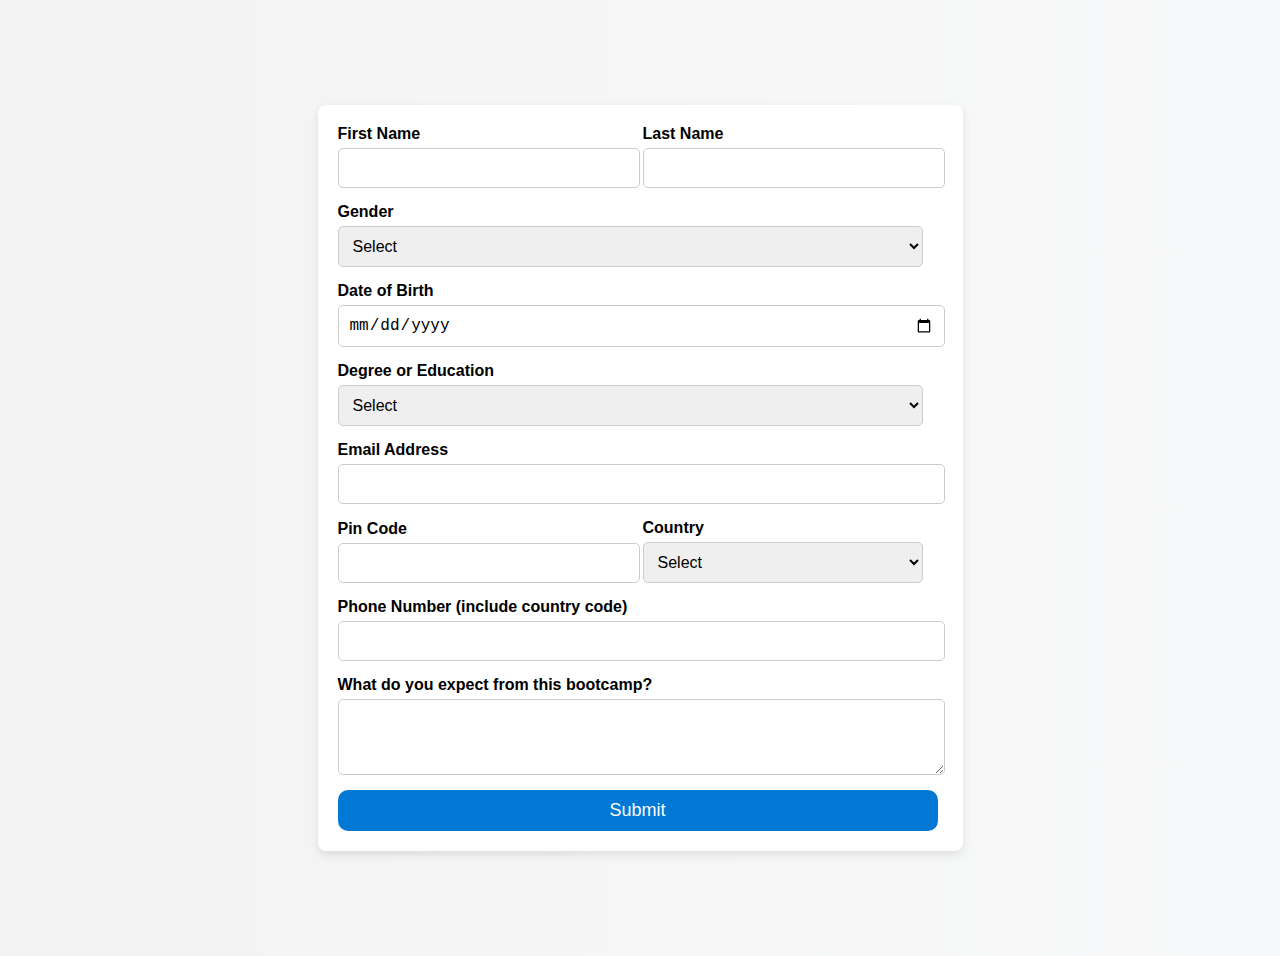
<file: form.html>
<!DOCTYPE html>
<html lang="en">
<head>
    <meta charset="UTF-8">
    <meta name="viewport" content="width=device-width, initial-scale=1.0">
    <title>Responsive Form</title>
    <style>
        body {
            font-family: Arial, sans-serif;
            background: linear-gradient(to right, #f3f3f3, #f8f9fa);
            display: flex;
            justify-content: center;
            align-items: center;
            height: 100vh;
            padding: 20px;
        }
        .form-container {
            background: white;
            padding: 20px;
            border-radius: 8px;
            box-shadow: 0px 4px 10px rgba(0, 0, 0, 0.1);
            width: 100%;
            max-width: 600px;
            padding-right: 25px;
        }
        .form-group {
            margin: auto;
            padding-right: 15px;
            margin-bottom: 15px;
            display: flex;
            flex-direction: column;
        }
        label {
            font-weight: bold;
            margin-bottom: 5px;
        }
        input, select, textarea {
            width: 100%;
            padding: 10px;
            border: 1px solid #ccc;
            border-radius: 5px;
            font-size: 16px;
        }
        input:focus, select:focus, textarea:focus {
            border-color: #0078D4;
            outline: none;
        }
        .submit-btn {
            width: 100%;
            background-color: #0078D4;
            color: white;
            border: none;
            padding: 10px;
            font-size: 18px;
            border-radius: 5px;
            cursor: pointer;
            transition: background 0.3s;
            border-radius: 10px;
        }
        .submit-btn:hover {
            background-color: #005ea6;
        }
        .form-row {
            display: flex;
            gap: 10px;
        }
        .form-row .form-group {
            flex: 1;
        }
        @media (max-width: 600px) {
            .form-row {
                flex-direction: column;
            }
        }
    </style>
    <script>
        function showSuccessMessage(event) {
            event.preventDefault();
            let firstName = document.getElementById('firstname').value;
            let lastName = document.getElementById('lastname').value;
            alert(firstName + ' ' + lastName + ' has submitted successfully');
        }
    </script>
</head>
<body>
    <div class="form-container">
        <form onsubmit="showSuccessMessage(event)">
            <div class="form-row">
                <div class="form-group">
                    <label for="firstname">First Name</label>
                    <input type="text" id="firstname" name="firstname" required>
                </div>
                <div class="form-group">
                    <label for="lastname">Last Name</label>
                    <input type="text" id="lastname" name="lastname" required>
                </div>
            </div>
            
            <div class="form-group">
                <label for="gender">Gender</label>
                <select id="gender" name="gender" required>
                    <option value="">Select</option>
                    <option value="Male">Male</option>
                    <option value="Female">Female</option>
                    <option value="Other">Other</option>
                </select>
            </div>
            
            <div class="form-group">
                <label for="dob">Date of Birth</label>
                <input type="date" id="dob" name="dob" required>
            </div>
            
            <div class="form-group">
                <label for="education">Degree or Education</label>
                <select id="education" name="education" required>
                    <option value="">Select</option>
                    <option value="Bachelors">Bachelors</option>
                    <option value="BSC">BSC</option>
                    <option value="MCA">MCA</option>
                    <option value="Other">Other</option>
                </select>
            </div>
            
            <div class="form-group">
                <label for="email">Email Address</label>
                <input type="email" id="email" name="email" required>
            </div>
            
            <div class="form-row">
                <div class="form-group">
                    <label for="pincode">Pin Code</label>
                    <input type="text" id="pincode" name="pincode" required>
                </div>
                <div class="form-group">
                    <label for="country">Country</label>
                    <select id="country" name="country" required>
                        <option value="">Select</option>
                        <option value="India">India</option>
                        <option value="USA">USA</option>
                        <option value="UK">UK</option>
                    </select>
                </div>
            </div>
            
            <div class="form-group">
                <label for="phone">Phone Number (include country code)</label>
                <input type="tel" id="phone" name="phone" pattern="\+?[0-9]{10,15}" required>
            </div>
            
            <div class="form-group">
                <label for="expectation">What do you expect from this bootcamp?</label>
                <textarea id="expectation" name="expectation" rows="3" required></textarea>
            </div>
            
            <button type="submit" class="submit-btn">Submit</button>
        </form>
    </div>
</body>
</html>
</file>
